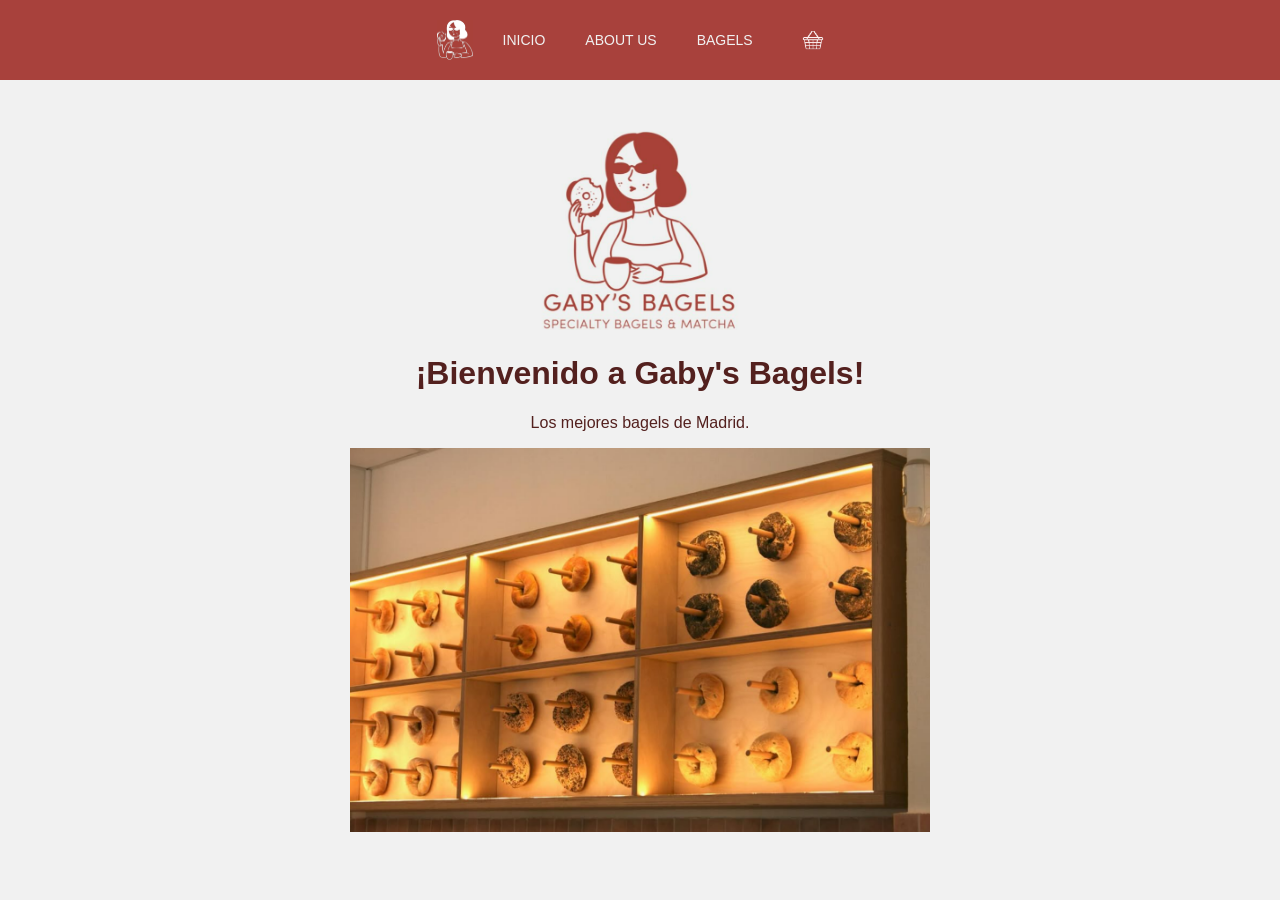
<file: index.html>
<!DOCTYPE html>
<html lang="es">
<head>
  <meta charset="UTF-8">
  <title>Gaby's Bagels - Inicio</title>
  <link rel="stylesheet" href="home.css">
</head>
<body>

  <nav>
    <ul class="contenedor">
      <li class="logo-item"> <img alt="logo" src="media/logo rw - cropped.png"> </li>
      <li><a href="index.html">INICIO</a></li>
      <li><a href="aboutus.html">ABOUT US</a></li>
      <li><a href="bagels.html">BAGELS</a></li>
      <li><a href="cesta.html"> <img alt="logo" src="media/CestaNoBg.png"></a></li>
    </ul>
  </nav>

  <main style="text-align: center; padding: 50px;">
    <div class="photo-item"> 
        <img alt="gaby" src="media/logo sq wr.png"> 
    </div>
    <h1>¡Bienvenido a Gaby's Bagels!</h1>
    <p>Los mejores bagels de Madrid.</p>
     <div class="photo-pan"> 
        <img alt="pan" src="media/pan.png"> 
     </div>
  </main>

</body>
</html>
</file>
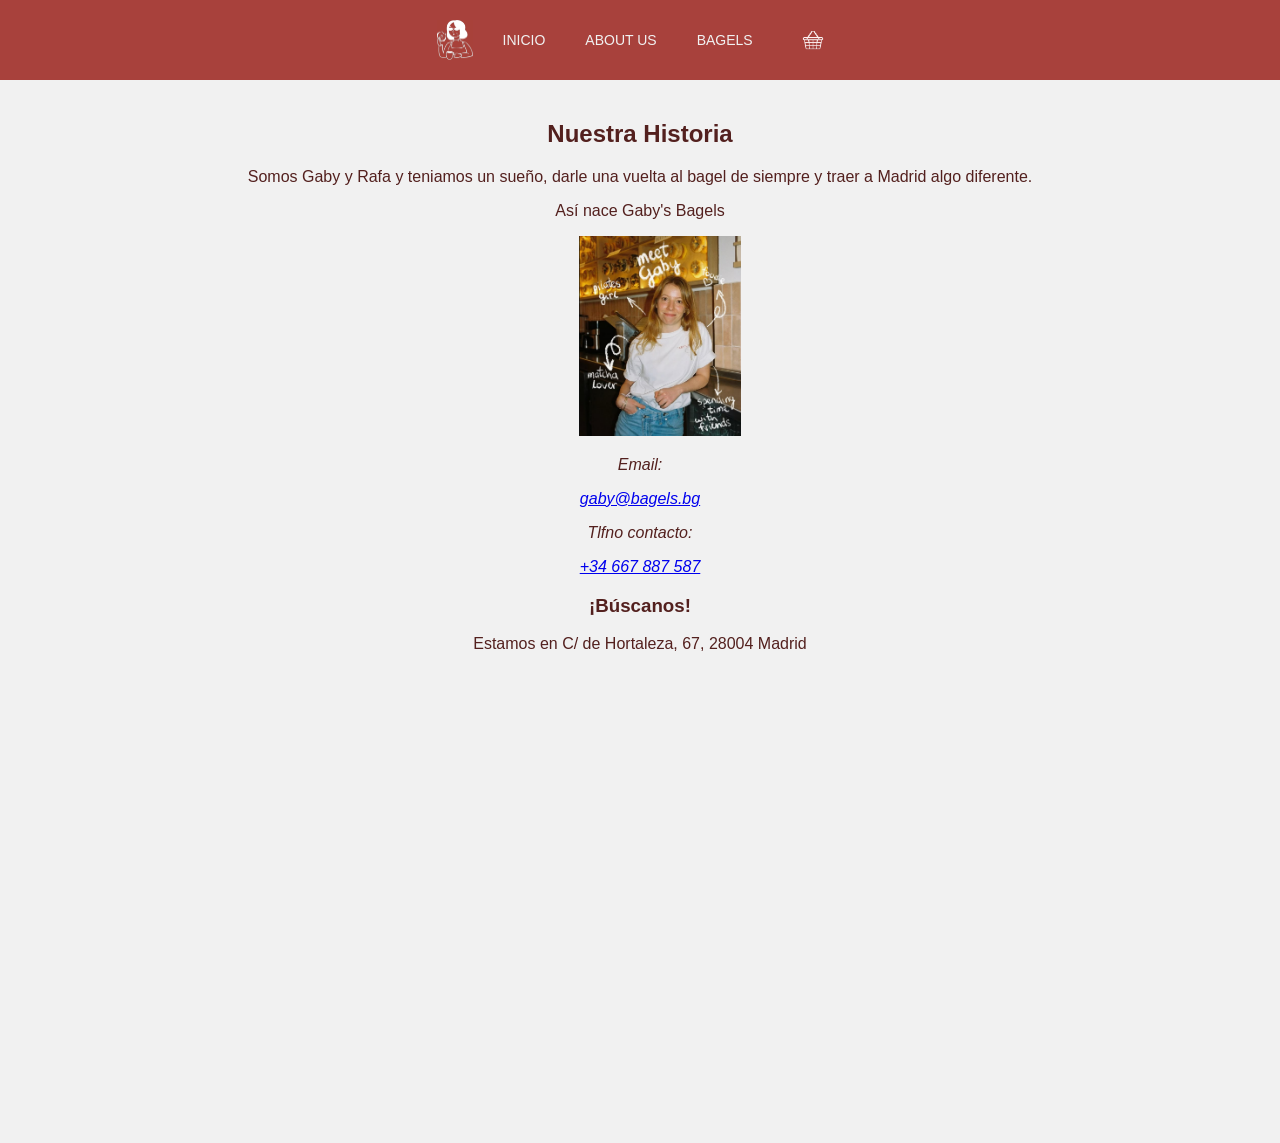
<file: aboutus.html>
<!DOCTYPE html>
<html lang="es">
<head>
  <meta charset="UTF-8">
  <title>About Us - Gaby's Bagels</title>
  <link rel="stylesheet" href="home.css">
</head>
<body>

  <nav>
    <ul class="contenedor">
      <li class="logo-item"> <img alt="logo" src="media/logo rw - cropped.png"> </li>
      <li><a href="index.html">INICIO</a></li>
      <li><a href="aboutus.html">ABOUT US</a></li>
      <li><a href="bagels.html">BAGELS</a></li>
      <li><a href="cesta.html"> <img alt="logo" src="media/CestaNoBg.png"></a></li>
    </ul>
  </nav>

  <main style="padding: 20px; text-align: center;">
    <h2>Nuestra Historia</h2>
    <p>Somos Gaby y Rafa y teniamos un sueño, darle una vuelta al bagel de siempre y traer a Madrid algo diferente.    </p>
    <p>Así nace Gaby's Bagels  </p>
    <ul class="photo-item"> 
        <img alt="gaby" src="media/gaby.png"> 
    </ul>
    
    <address>
  <p>Email:</p>
  <a href="mailto:gaby@bagels.bg">gaby@bagels.bg</a><br />
  <p>Tlfno contacto:</p>
  <a href="tel:+34667887587">+34 667 887 587</a>
</address>

    <h3>¡Búscanos!</h3>
    <p>Estamos en C/ de Hortaleza, 67, 28004 Madrid </p>
    <iframe src="https://www.google.com/maps/embed?pb=!1m18!1m12!1m3!1d3037.3324021703223!2d-3.700629223444061!3d40.42481967143825!2m3!1f0!2f0!3f0!3m2!1i1024!2i768!4f13.1!3m3!1m2!1s0xd42298eee34c407%3A0x5f45a499d7ee01a7!2sGaby's%20Bagels!5e0!3m2!1ses!2ses!4v1710884650000!5m2!1ses!2ses" width="600" height="450" style="border:0;" allowfullscreen="" loading="lazy" referrerpolicy="no-referrer-when-downgrade"></iframe>
  </main>

</body>
</html>
</file>
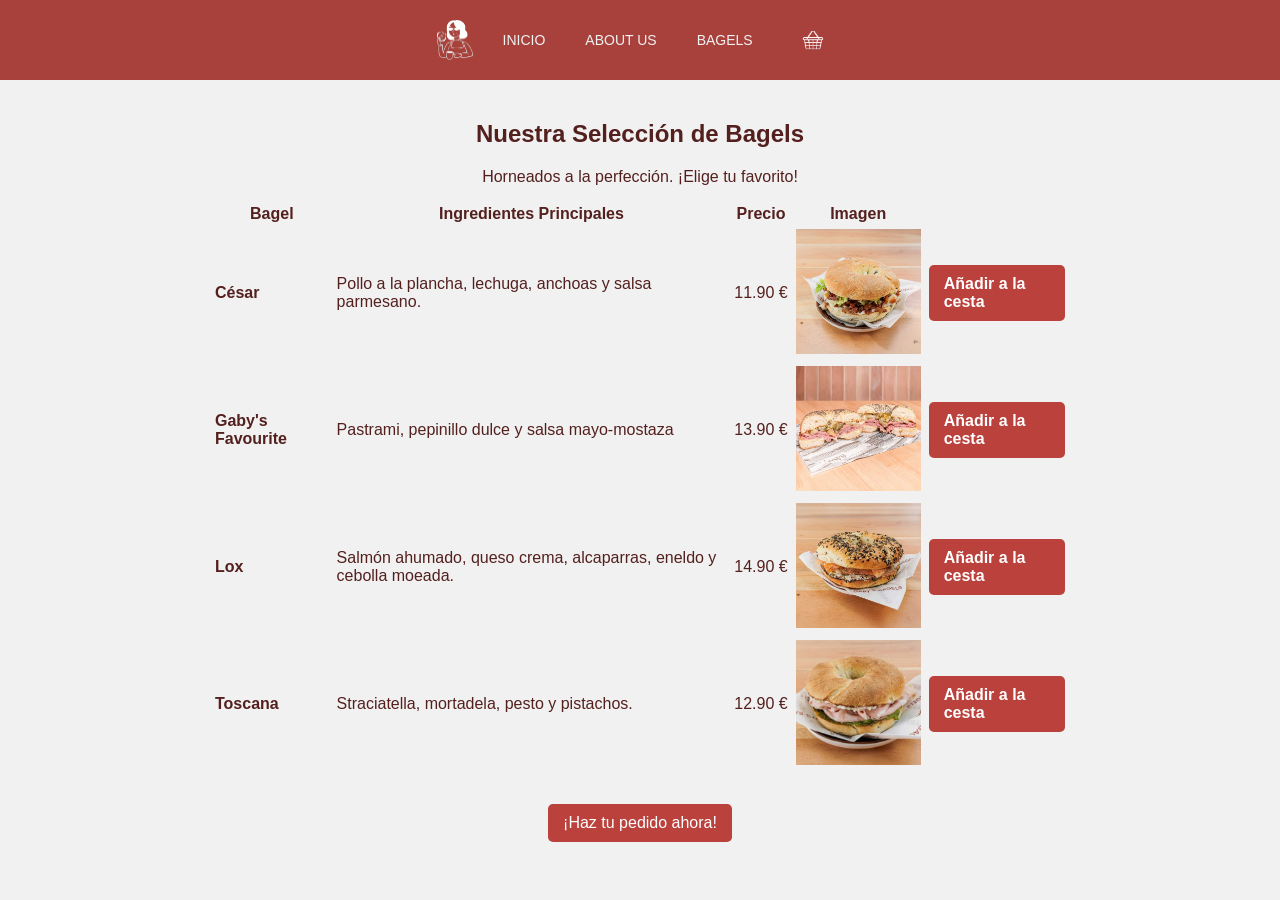
<file: bagels.html>
<!DOCTYPE html>
<html lang="es">
<head>
  <meta charset="UTF-8">
  <title>Nuestros Bagels - Gaby's Bagels</title>
  <link rel="stylesheet" href="home.css">
</head>
<body>

  <nav>
    <ul class="contenedor">
      <li class="logo-item"> <img alt="logo" src="media/logo rw - cropped.png"> </li>
      <li><a href="home.html">INICIO</a></li>
      <li><a href="aboutus.html">ABOUT US</a></li>
      <li><a href="bagels.html">BAGELS</a></li>
      <li><a href="cesta.html"> <img alt="logo" src="media/CestaNoBg.png"></a></li>
    </ul>
  </nav>

  <main style="padding: 20px;">
    <h2 style="text-align: center;">Nuestra Selección de Bagels</h2>
    <p style="text-align: center;">Horneados a la perfección. ¡Elige tu favorito!</p>

    <table class="menu-tabla">
      <thead>
        <tr>
          <th>Bagel</th>
          <th>Ingredientes Principales</th>
          <th>Precio</th>
          <th>Imagen</th>
        </tr>
      </thead>
      <tbody>
        <tr>
          <td><strong>César</strong></td>
          <td>Pollo a la plancha, lechuga, anchoas y salsa parmesano.</td>
          <td>11.90 €</td>
          <td><img src="media/CESAR.webp" alt="Bagel Cesar" class="img-tabla"></td>
          <td><a href="cesta.html" class="btn btn-principal">Añadir a la cesta</a></td>
        </tr>
        <tr>
          <td><strong>Gaby's Favourite</strong></td>
          <td>Pastrami, pepinillo dulce y salsa mayo-mostaza</td>
          <td>13.90 €</td>
          <td><img src="media/GsFAVOURITE.webp" alt="Bagel Gaby's Favourite" class="img-tabla"></td>
          <td><a href="cesta.html" class="btn btn-principal">Añadir a la cesta</a></td>
        </tr>
        <tr>
          <td><strong>Lox</strong></td>
          <td>Salmón ahumado, queso crema, alcaparras, eneldo y cebolla moeada.</td>
          <td>14.90 €</td>
          <td><img src="media/LOX.webp" alt="Bagel Lox" class="img-tabla"></td>
          <td><a href="cesta.html" class="btn btn-principal">Añadir a la cesta</a></td>
        </tr>
        <tr>
          <td><strong>Toscana</strong></td>
          <td>Straciatella, mortadela, pesto y pistachos.</td>
          <td>12.90 €</td>
          <td><img src="media/TOSCANA.webp" alt="Bagel Toscana" class="img-tabla"></td>
          <td><a href="cesta.html" class="btn btn-principal">Añadir a la cesta</a></td>
        </tr>
      </tbody>
    </table>

    <div style="text-align: center; margin-top: 30px;">
      <a href="cesta.html"  class="btn">¡Haz tu pedido ahora!</a>
    </div>

  </main>

</body>
</html>
</file>
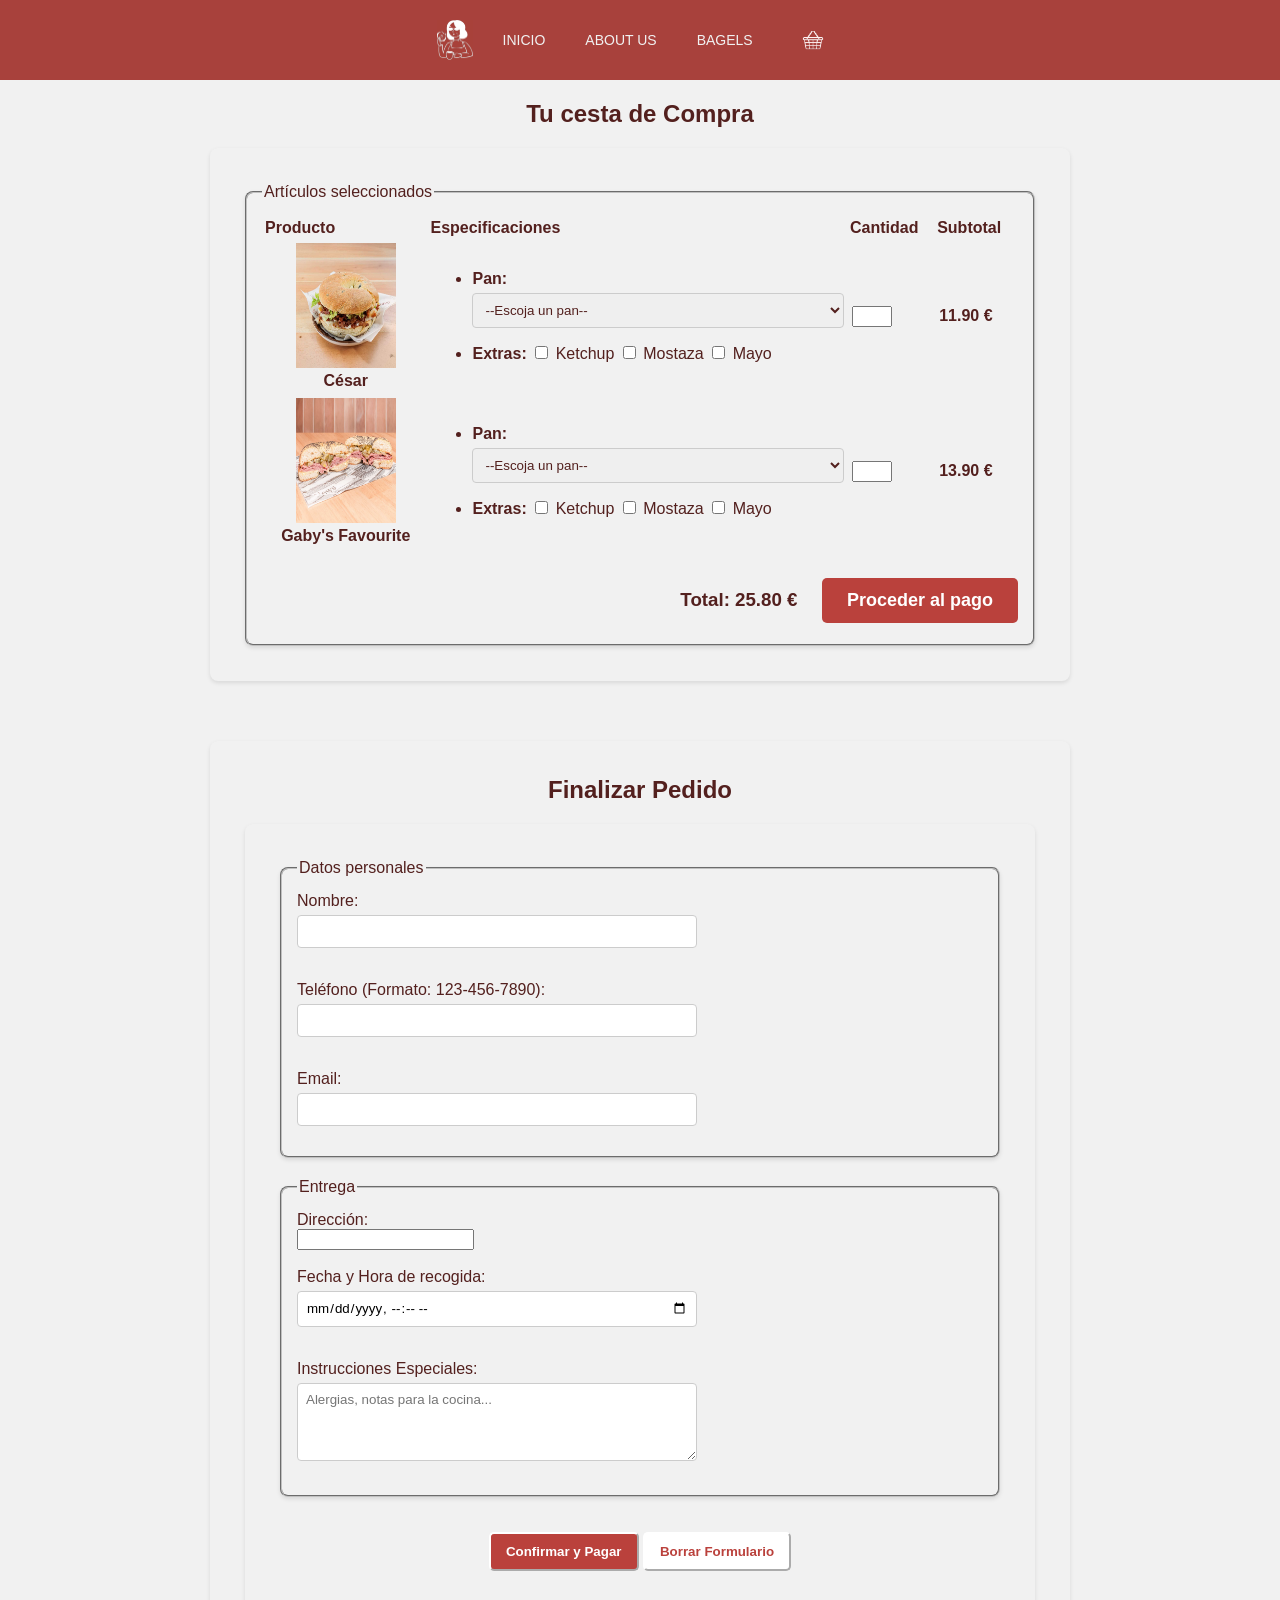
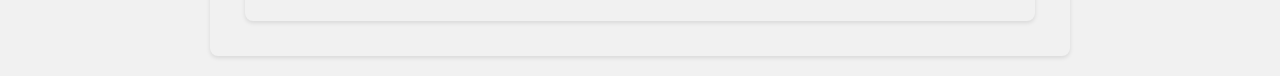
<file: cesta.html>
<!DOCTYPE html>
<html lang="es">
<head>
  <meta charset="UTF-8">
  <title>Tu Cesta - Gaby's Bagels</title>
  <link rel="stylesheet" href="home.css">
</head>
<body>

 <nav>
    <ul class="contenedor">
      <li class="logo-item"> <img alt="logo" src="media/logo rw - cropped.png"> </li>
      <li><a href="index.html">INICIO</a></li>
      <li><a href="aboutus.html">ABOUT US</a></li>
      <li><a href="bagels.html">BAGELS</a></li>
      <li><a href="cesta.html"> <img alt="logo" src="media/CestaNoBg.png"></a></li>
    </ul>
  </nav>
  <main>
     <h2 style="text-align: center;">Tu cesta de Compra</h2>
    <link rel="stylesheet" href="home.css">
    
    <section id="resumen-cesta">
      <fieldset>
        <legend>Artículos seleccionados</legend>
        <table class="menu-tabla" style="width: 100%; text-align: left;">
          <tr>
            <th>Producto</th>
            <th>Especificaciones</th>
            <th>Cantidad</th>
            <th>Subtotal</th>
          </tr>
          <tr>
            <td style="text-align: center;">
              <img alt="cesar" src="media/CESAR.webp" style="max-width: 100px;"><br>
              <strong>César</strong>
            </td>
          <td>
            <ul>
              <li><label for="pan-select"><strong>Pan:</strong></label> 
                  <select name="pan" id="pan-select">
                    <option value="">--Escoja un pan--</option>
                    <option value="Mix Semillas">Mix Semillas</option>
                    <option value="Plain">Plain</option>
                    <option value="Tomate">Tomate</option>
                    <option value="Aceituna">Aceituna</option>
                  </select>
                </li> <li>
                    <strong>Extras:</strong> 
                    <input type="checkbox" id="ketchup" name="extras" value="ketchup" />
                    <label for="ketchup">Ketchup</label>
                  
                    <input type="checkbox" id="mostaza" name="extras" value="mostaza" />
                    <label for="mostaza">Mostaza</label>
                
                    <input type="checkbox" id="mayo" name="extras" value="mayo" />
                    <label for="mayo">Mayo</label>
                  </li>
              </ul>
          </td>
            <td> <input type="number" id="amount" name="amount" min="1" max="5" required /></td>
            <td><strong>11.90 €</strong></td>
          </tr>

          <tr>
            <td style="text-align: center;">
              <img alt="GsFAVOURITE" src="media/GsFAVOURITE.webp" style="max-width: 100px;"><br>
              <strong>Gaby's Favourite</strong>
            </td>
          <td>
            <ul>
              <li><label for="pan-select"><strong>Pan:</strong></label> 
                  <select name="pan" id="pan-select">
                    <option value="">--Escoja un pan--</option>
                    <option value="Mix Semillas">Mix Semillas</option>
                    <option value="Plain">Plain</option>
                    <option value="Tomate">Tomate</option>
                    <option value="Aceituna">Aceituna</option>
                  </select>
                </li> <li>
                    <strong>Extras:</strong> 
                    <input type="checkbox" id="ketchup" name="extras" value="ketchup" />
                    <label for="ketchup">Ketchup</label>
                  
                    <input type="checkbox" id="mostaza" name="extras" value="mostaza" />
                    <label for="mostaza">Mostaza</label>
                
                    <input type="checkbox" id="mayo" name="extras" value="mayo" />
                    <label for="mayo">Mayo</label>
                  </li>
              </ul>
          </td>
            <td> <input type="number" id="amount" name="amount" min="1" max="5" required /></td>
            <td><strong>13.90 €</strong></td>
          </tr>
        
        </table>
        
        <div style="text-align: right; margin-top: 20px;">
          <h3 style="display: inline-block; margin-right: 20px;">Total: 25.80 €</h3>
          <a href="#formulario-pago" class="btn btn-principal" style="font-size: 18px; padding: 12px 25px;">Proceder al pago</a>
        </div>
      </fieldset>
    </section>

    <section id="formulario-pago" style="margin-top: 60px;">
      <h2 style="text-align: center;">Finalizar Pedido</h2>
      
      <form action="#" method="POST">
        <fieldset>
          <legend>Datos personales</legend>
          <label for="name">Nombre:</label><br>
          <input type="text" id="name" name="name" required minlength="4" maxlength="15" size="20" /><br><br>

          <label for="phone">Teléfono (Formato: 123-456-7890):</label><br>
          <input type="tel" id="phone" name="phone" pattern="[0-9]{3}-[0-9]{3}-[0-9]{4}" required /><br><br>

          <label for="email">Email:</label><br>
          <input type="email" id="email" name="email" size="30" required />
        </fieldset>

        <fieldset>
          <legend>Entrega</legend>
          <label for="direccion">Dirección:</label><br>
          <input type="" id="meeting-time" name="meeting-time" min="2026-06-07T00:00" /><br><br>

          <label for="meeting-time">Fecha y Hora de recogida:</label><br>
          <input type="datetime-local" id="meeting-time" name="meeting-time" min="2026-06-07T00:00" /><br><br>

          <label for="instructions">Instrucciones Especiales:</label><br>
          <textarea id="instructions" name="instructions" rows="4" cols="50" placeholder="Alergias, notas para la cocina..."></textarea>
        </fieldset>

        <fieldset style="text-align: center; border: none; background: transparent; box-shadow: none;">
          <input type="submit" value="Confirmar y Pagar" class="btn btn-principal" />
          <input type="reset" value="Borrar Formulario" class="btn btn-tercer" /> 
        </fieldset>
      </form>
    </section>
  </main>
</body>
</html>
</file>
<file: home.css>
/* home.css */

/* --- ESTILOS GENERALES PARA LOS BOTONES */
.btn {
  background-color: rgb(186, 65, 60);
  color: white;
  padding: 10px 15px;
  text-decoration: none;
  border-radius: 5px;
  font-family: Arial, Helvetica, sans-serif;
  display: inline-block;
  border-color:  white;
}

.btn:hover {
  background-color: #53201e;
}

.btn-principal {
  font-weight: bold;
}
.btn-tercer {
  font-weight: bold;
  color: rgb(186, 65, 60);
  background-color: white;

}

body {
  font-family: Arial, Helvetica, sans-serif; /* Añadimos una fuente base para toda la página */
  margin: 0;
  padding: 0;
  color:#53201e;
  background-color:#f1f1f1; /* Un color de fondo suave */
}
 
select {
  
  display: inline-block; /* Permite que los márgenes funcionen mejor */
  margin-top: 10px; /* Les da un pequeño respiro por arriba */
  color:#53201e; /* Prueba a ponerles tu color rojo/granate */
}

.contenedor  {
  display: flex;
  list-style: none;
  margin: 0;
  background: #a8413c;
  padding: 10px;
  justify-content: center;
  align-items: center;
}

.contenedor li { 
  margin: 0 10px;
}

.contenedor img {
  height: 40px; 
  width: auto;
  display: block;
}
.photo-item img {
  height: 200px; 
  width: auto;

}
.photo-pan img {
  width: 100%;
  max-width: 580px;
  min-width: 200px;
  height: auto; 

}


/* --- ESTILOS GENERALES PARA LAS TABLAS */

.menu-tabla img {
  height: 125px; 
  width: auto;

}

.menu-tabla td {
  vertical-align: middle; 
  padding: 3px;
}

/* Hacemos que la columna del precio (la número 3) nunca se parta en dos líneas */
.menu-tabla td:nth-child(3) {
  white-space: nowrap; /* Obliga a que "5.50 €" se quede siempre en la misma línea */
}

/* --- ESTILOS ESPECÍFICOS SOLO PARA LA TABLA DEL CARRITO --- */
/* Al poner "#resumen-carrito" delante, le decimos a CSS que esto SOLO 
   aplique a la tabla que está dentro de esa sección, sin tocar la de los bagels */
#resumen-carrito .menu-tabla td {
  vertical-align: top; 
  padding-top: 5px;
}


* {
  box-sizing: border-box;
}

/* --- 2. EVITAR QUE EL FIELDSET SE DESBORDE --- */
fieldset {
  max-width: 100%; /* Obliga al fieldset a no ser más ancho que su contenedor */
  margin: 10px 0; /* Reducimos el margen lateral para que no se empuje a la derecha */
}



/* --- 3. ESTILOS FLUIDOS PARA LOS CAMPOS DEL FORMULARIO --- */
/* Hacemos que los campos de texto ocupen el espacio disponible sin romper la caja */
input[type="text"],
input[type="tel"],
input[type="email"],
input[type="datetime-local"],
textarea,
select {
  width: 100%; /* Ocuparán el 100% del ancho de su fieldset */
  max-width: 400px; /* Para que no se vean gigantes en pantallas de ordenador */
  padding: 8px; /* Un poco de aire interior para que el texto respire */
  margin-top: 5px; /* Separación con su etiqueta (label) */
  margin-bottom: 15px; /* Separación con el siguiente elemento */
  border: 1px solid #ccc;
  border-radius: 4px; /* Bordes ligeramente redondeados */
  font-family: Arial, Helvetica, sans-serif;
}
.contenedor a {
  font-family: Helvetica, sans-serif;
  font-size: 14px;
  text-align: center;
  text-decoration: none;
  display: block;
  padding: 10px;
  color: #f1f1f1;
  user-select: none;
}

.contenedor li:hover {
  background: #53201e;
  border-radius: 5px; /* Un pequeño toque moderno */
}

/* Estilos básicos para que los formularios no se peguen a los bordes */
form, fieldset, section {
  margin: 20px;
  padding: 15px;
  background-color: #f1f1f1;
  border-radius: 8px;
  box-shadow: 0 2px 4px rgba(0,0,0,0.1);
}
/* --- CENTRAR EL CONTENIDO PRINCIPAL --- */
main {
  max-width: 900px; /* Limita el ancho máximo para que no se vea gigante en PC */
  margin: 0 auto; /* El "auto" a los lados es la magia que centra el bloque entero */
}
</file>
